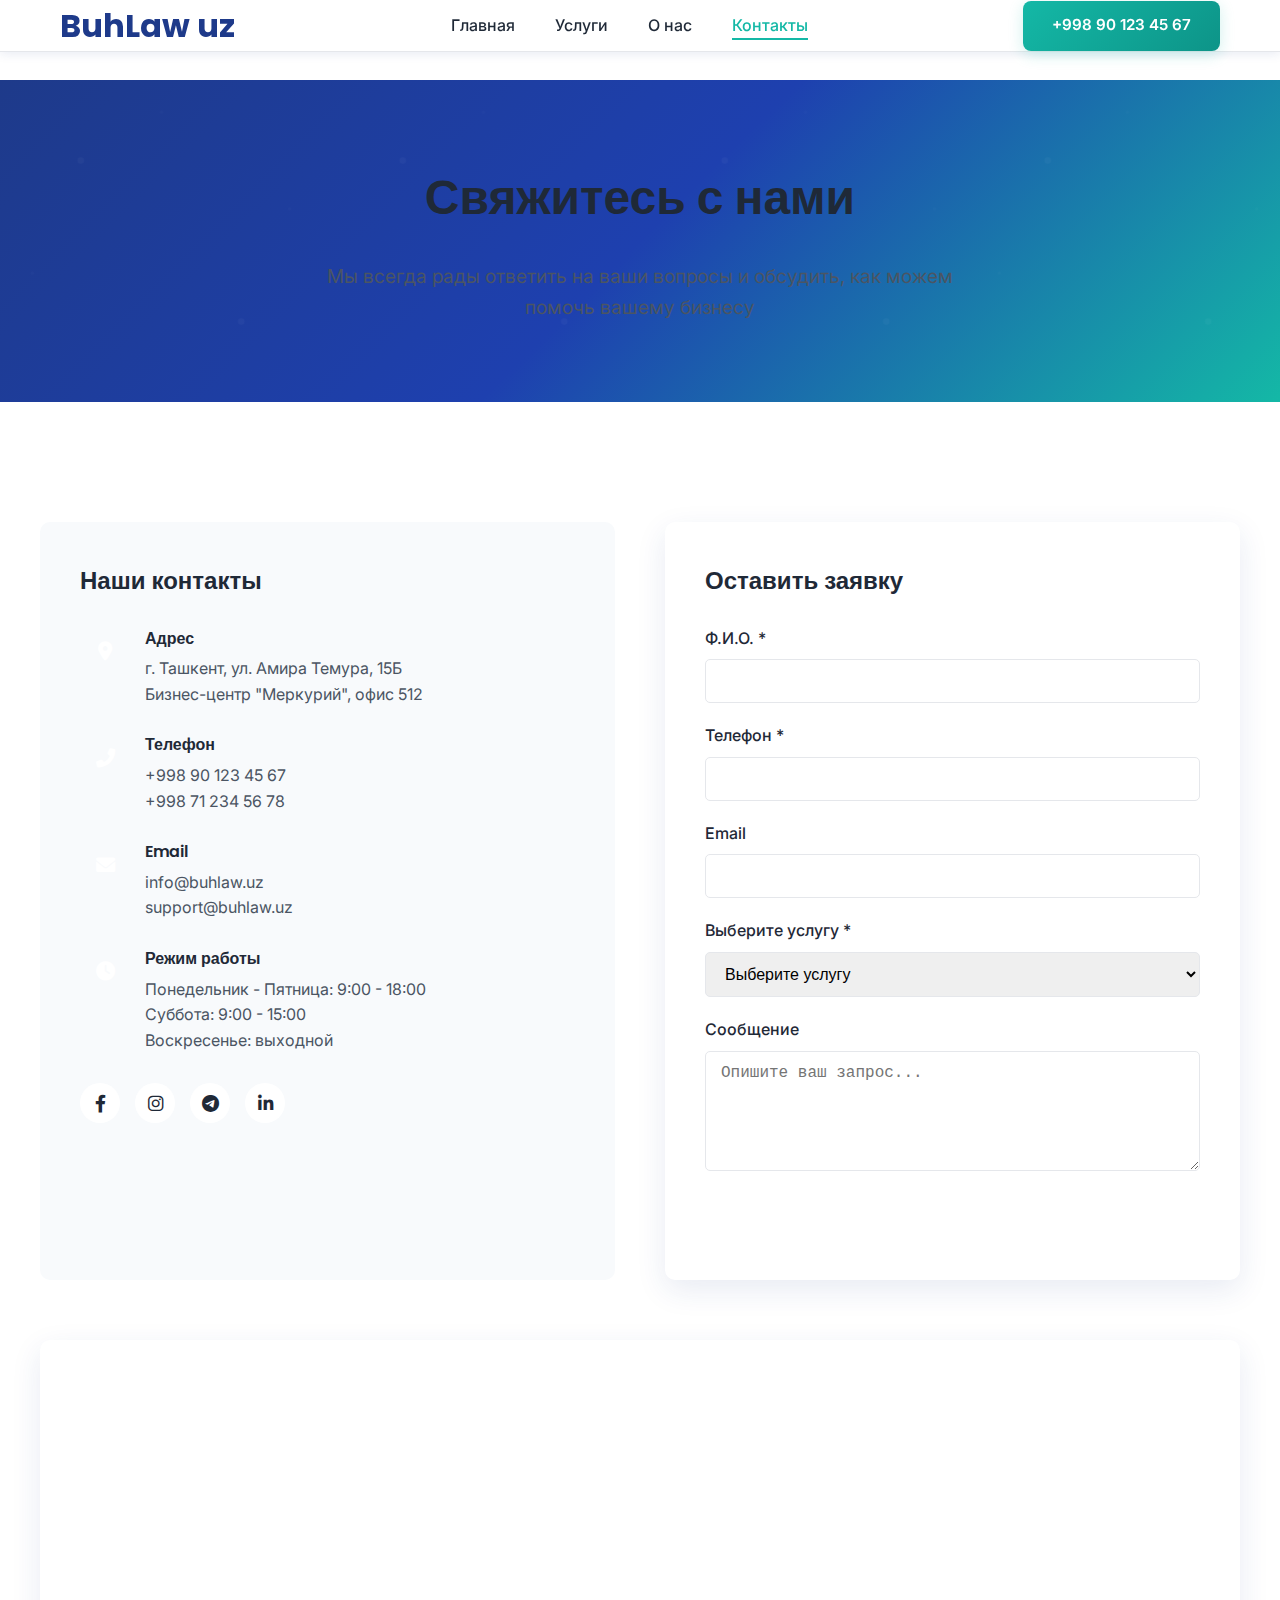
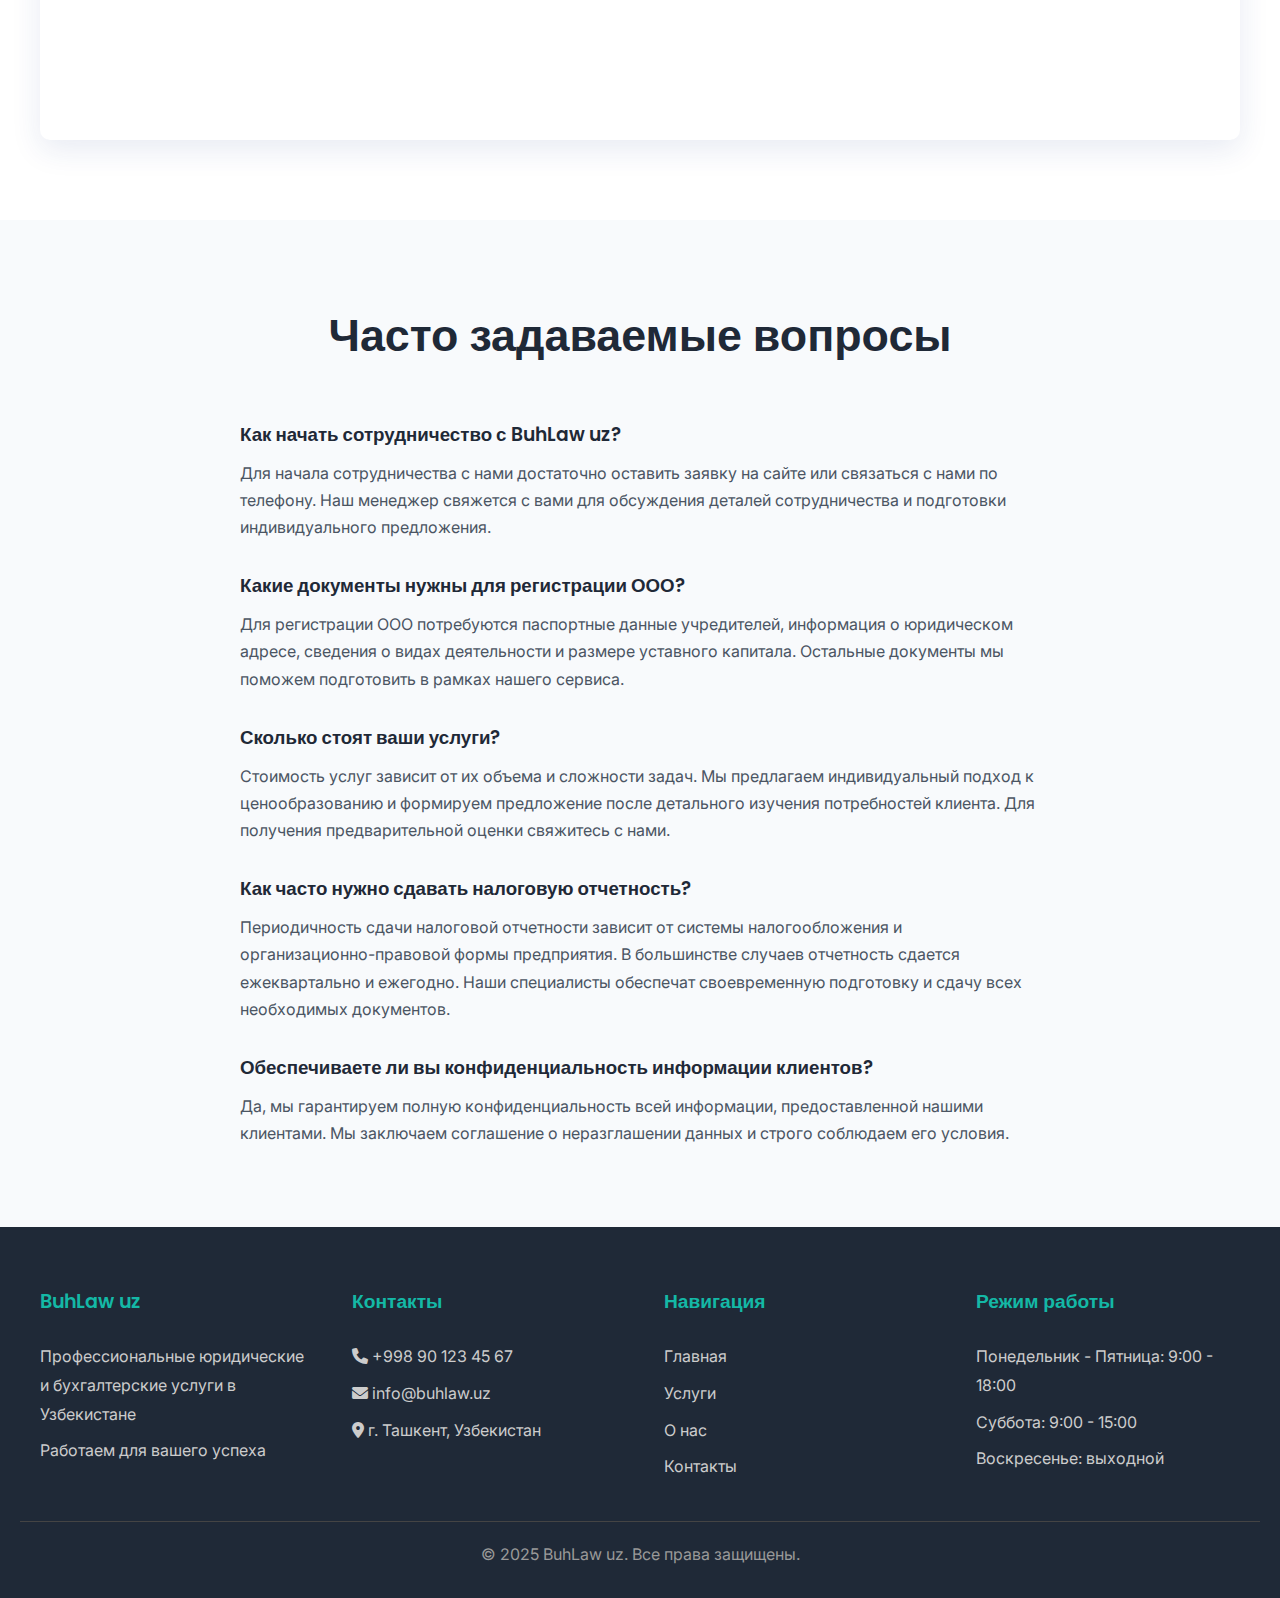
<file: contacts.html>
<!DOCTYPE html>
<html lang="ru">
<head>
    <meta charset="UTF-8">
    <meta name="viewport" content="width=device-width, initial-scale=1.0">
    <title>Контакты | BuhLaw uz - Юридические и бухгалтерские услуги в Узбекистане</title>
    <link href="https://cdnjs.cloudflare.com/ajax/libs/font-awesome/6.0.0/css/all.min.css" rel="stylesheet">
    <link rel="stylesheet" href="css/style.css">
    <style>
        .contact-grid {
            display: grid;
            grid-template-columns: 1fr 1fr;
            gap: 50px;
            margin-top: 40px;
        }
        
        .contact-info {
            background: var(--bg-light);
            padding: 40px;
            border-radius: 10px;
        }
        
        .contact-info h3 {
            margin-bottom: 25px;
            color: var(--text-dark);
            font-size: 1.5rem;
        }
        
        .contact-detail {
            display: flex;
            align-items: flex-start;
            gap: 15px;
            margin-bottom: 25px;
        }
        
        .contact-icon {
            width: 50px;
            height: 50px;
            background: var(--primary-gold);
            border-radius: 50%;
            display: flex;
            align-items: center;
            justify-content: center;
            color: var(--bg-white);
            font-size: 1.2rem;
        }
        
        .contact-text h4 {
            margin-bottom: 5px;
            color: var(--text-dark);
        }
        
        .contact-text p, .contact-text a {
            color: var(--text-medium);
            text-decoration: none;
            transition: color 0.3s ease;
        }
        
        .contact-text a:hover {
            color: var(--primary-gold);
        }
        
        .social-links {
            display: flex;
            gap: 15px;
            margin-top: 30px;
        }
        
        .social-link {
            width: 40px;
            height: 40px;
            background: var(--bg-white);
            border-radius: 50%;
            display: flex;
            align-items: center;
            justify-content: center;
            color: var(--primary-gold);
            font-size: 1.1rem;
            transition: all 0.3s ease;
            text-decoration: none;
        }
        
        .social-link:hover {
            background: var(--primary-gold);
            color: var(--bg-white);
            transform: translateY(-3px);
        }
        
        .contact-form-container {
            background: var(--bg-white);
            padding: 40px;
            border-radius: 10px;
            box-shadow: 0 10px 30px var(--shadow-light);
        }
        
        .contact-form-container h3 {
            margin-bottom: 25px;
            color: var(--text-dark);
            font-size: 1.5rem;
        }
        
        .form-group {
            margin-bottom: 20px;
        }
        
        .form-group label {
            display: block;
            margin-bottom: 8px;
            color: var(--text-dark);
            font-weight: 500;
        }
        
        .form-group input,
        .form-group select,
        .form-group textarea {
            width: 100%;
            padding: 12px 15px;
            border: 1px solid var(--border-light);
            border-radius: 5px;
            font-size: 1rem;
            transition: border-color 0.3s ease;
        }
        
        .form-group input:focus,
        .form-group select:focus,
        .form-group textarea:focus {
            border-color: var(--primary-gold);
            outline: none;
        }
        
        .form-group textarea {
            height: 120px;
            resize: vertical;
        }
        
        .submit-btn {
            background: var(--primary-gold);
            color: var(--bg-white);
            padding: 12px 25px;
            border: none;
            border-radius: 5px;
            font-size: 1rem;
            font-weight: 600;
            cursor: pointer;
            transition: all 0.3s ease;
            display: inline-block;
        }
        
        .submit-btn:hover {
            background: var(--dark-gold);
            transform: translateY(-3px);
            box-shadow: 0 5px 15px rgba(215, 181, 109, 0.4);
        }
        
        .map-container {
            margin-top: 60px;
            border-radius: 10px;
            overflow: hidden;
            box-shadow: 0 10px 30px var(--shadow-light);
            height: 400px;
        }
        
        .map-container iframe {
            width: 100%;
            height: 100%;
            border: none;
        }
        
        @media (max-width: 768px) {
            .contact-grid {
                grid-template-columns: 1fr;
            }
        }
    </style>
</head>
<body>
    <!-- Header -->
    <header class="header">
        <div class="nav-container">
            <a href="index.html" class="logo">BuhLaw uz</a>
            <nav>
                <ul class="nav-menu">
                    <li><a href="index.html">Главная</a></li>
                    <li><a href="services.html">Услуги</a></li>
                    <li><a href="about.html">О нас</a></li>
                    <li><a href="contacts.html" class="active">Контакты</a></li>
                </ul>
            </nav>
            <a href="tel:+998901234567" class="contact-btn">
                +998 90 123 45 67
            </a>
        </div>
    </header>

    <main class="main-content">
        <!-- Page Header -->
        <section class="hero" style="padding: 80px 20px;">
            <div class="section-container" style="text-align: center;">
                <h1 style="font-size: 3rem; margin-bottom: 1.5rem;">Свяжитесь с нами</h1>
                <p style="max-width: 700px; margin: 0 auto; color: var(--text-medium); font-size: 1.2rem;">
                    Мы всегда рады ответить на ваши вопросы и обсудить, как можем помочь вашему бизнесу
                </p>
            </div>
        </section>

        <!-- Contact Information -->
        <section class="section">
            <div class="section-container">
                <div class="contact-grid">
                    <div class="contact-info">
                        <h3>Наши контакты</h3>
                        
                        <div class="contact-detail">
                            <div class="contact-icon">
                                <i class="fas fa-map-marker-alt"></i>
                            </div>
                            <div class="contact-text">
                                <h4>Адрес</h4>
                                <p>г. Ташкент, ул. Амира Темура, 15Б</p>
                                <p>Бизнес-центр "Меркурий", офис 512</p>
                            </div>
                        </div>
                        
                        <div class="contact-detail">
                            <div class="contact-icon">
                                <i class="fas fa-phone-alt"></i>
                            </div>
                            <div class="contact-text">
                                <h4>Телефон</h4>
                                <p><a href="tel:+998901234567">+998 90 123 45 67</a></p>
                                <p><a href="tel:+998712345678">+998 71 234 56 78</a></p>
                            </div>
                        </div>
                        
                        <div class="contact-detail">
                            <div class="contact-icon">
                                <i class="fas fa-envelope"></i>
                            </div>
                            <div class="contact-text">
                                <h4>Email</h4>
                                <p><a href="mailto:info@buhlaw.uz">info@buhlaw.uz</a></p>
                                <p><a href="mailto:support@buhlaw.uz">support@buhlaw.uz</a></p>
                            </div>
                        </div>
                        
                        <div class="contact-detail">
                            <div class="contact-icon">
                                <i class="fas fa-clock"></i>
                            </div>
                            <div class="contact-text">
                                <h4>Режим работы</h4>
                                <p>Понедельник - Пятница: 9:00 - 18:00</p>
                                <p>Суббота: 9:00 - 15:00</p>
                                <p>Воскресенье: выходной</p>
                            </div>
                        </div>
                        
                        <div class="social-links">
                            <a href="#" class="social-link"><i class="fab fa-facebook-f"></i></a>
                            <a href="#" class="social-link"><i class="fab fa-instagram"></i></a>
                            <a href="#" class="social-link"><i class="fab fa-telegram"></i></a>
                            <a href="#" class="social-link"><i class="fab fa-linkedin-in"></i></a>
                        </div>
                    </div>
                    
                    <div class="contact-form-container">
                        <h3>Оставить заявку</h3>
                        <form id="contact-form">
                            <div class="form-group">
                                <label for="name">Ф.И.О. *</label>
                                <input type="text" id="name" name="name" required>
                            </div>
                            
                            <div class="form-group">
                                <label for="phone">Телефон *</label>
                                <input type="tel" id="phone" name="phone" required>
                            </div>
                            
                            <div class="form-group">
                                <label for="email">Email</label>
                                <input type="email" id="email" name="email">
                            </div>
                            
                            <div class="form-group">
                                <label for="service">Выберите услугу *</label>
                                <select id="service" name="service" required>
                                    <option value="">Выберите услугу</option>
                                    <option value="legal">Юридические услуги</option>
                                    <option value="accounting">Бухгалтерские услуги</option>
                                    <option value="consulting">Консалтинг</option>
                                    <option value="other">Другое</option>
                                </select>
                            </div>
                            
                            <div class="form-group">
                                <label for="message">Сообщение</label>
                                <textarea id="message" name="message" placeholder="Опишите ваш запрос..."></textarea>
                            </div>
                            
                            <button type="submit" class="submit-btn">Отправить заявку</button>
                        </form>
                    </div>
                </div>
                
                <!-- Map -->
                <div class="map-container">
                    <iframe src="https://www.google.com/maps/embed?pb=!1m18!1m12!1m3!1d47940.928265423066!2d69.20932324643511!3d41.32592555762008!2m3!1f0!2f0!3f0!3m2!1i1024!2i768!4f13.1!3m3!1m2!1s0x38ae8b0cc379e9c3%3A0xa5a9323b4aa5cb98!2z0KLQsNGI0LrQtdC90YIsINCj0LfQsdC10LrQuNGB0YLQsNC9!5e0!3m2!1sru!2sru!4v1717467181833!5m2!1sru!2sru" allowfullscreen="" loading="lazy" referrerpolicy="no-referrer-when-downgrade"></iframe>
                </div>
            </div>
        </section>

        <!-- FAQ Section -->
        <section class="section" style="background-color: var(--bg-light);">
            <div class="section-container">
                <h2 class="section-title">Часто задаваемые вопросы</h2>
                
                <div style="max-width: 800px; margin: 0 auto;">
                    <div class="faq-item" style="margin-bottom: 30px;">
                        <h3 style="margin-bottom: 10px; color: var(--primary-gold);">Как начать сотрудничество с BuhLaw uz?</h3>
                        <p style="color: var(--text-medium); line-height: 1.7;">
                            Для начала сотрудничества с нами достаточно оставить заявку на сайте или связаться с нами по телефону. Наш менеджер свяжется с вами для обсуждения деталей сотрудничества и подготовки индивидуального предложения.
                        </p>
                    </div>
                    
                    <div class="faq-item" style="margin-bottom: 30px;">
                        <h3 style="margin-bottom: 10px; color: var(--primary-gold);">Какие документы нужны для регистрации ООО?</h3>
                        <p style="color: var(--text-medium); line-height: 1.7;">
                            Для регистрации ООО потребуются паспортные данные учредителей, информация о юридическом адресе, сведения о видах деятельности и размере уставного капитала. Остальные документы мы поможем подготовить в рамках нашего сервиса.
                        </p>
                    </div>
                    
                    <div class="faq-item" style="margin-bottom: 30px;">
                        <h3 style="margin-bottom: 10px; color: var(--primary-gold);">Сколько стоят ваши услуги?</h3>
                        <p style="color: var(--text-medium); line-height: 1.7;">
                            Стоимость услуг зависит от их объема и сложности задач. Мы предлагаем индивидуальный подход к ценообразованию и формируем предложение после детального изучения потребностей клиента. Для получения предварительной оценки свяжитесь с нами.
                        </p>
                    </div>
                    
                    <div class="faq-item" style="margin-bottom: 30px;">
                        <h3 style="margin-bottom: 10px; color: var(--primary-gold);">Как часто нужно сдавать налоговую отчетность?</h3>
                        <p style="color: var(--text-medium); line-height: 1.7;">
                            Периодичность сдачи налоговой отчетности зависит от системы налогообложения и организационно-правовой формы предприятия. В большинстве случаев отчетность сдается ежеквартально и ежегодно. Наши специалисты обеспечат своевременную подготовку и сдачу всех необходимых документов.
                        </p>
                    </div>
                    
                    <div class="faq-item">
                        <h3 style="margin-bottom: 10px; color: var(--primary-gold);">Обеспечиваете ли вы конфиденциальность информации клиентов?</h3>
                        <p style="color: var(--text-medium); line-height: 1.7;">
                            Да, мы гарантируем полную конфиденциальность всей информации, предоставленной нашими клиентами. Мы заключаем соглашение о неразглашении данных и строго соблюдаем его условия.
                        </p>
                    </div>
                </div>
            </div>
        </section>
    </main>

    <!-- Footer -->
    <footer class="footer">
        <div class="footer-content">
            <div class="footer-section">
                <h4>BuhLaw uz</h4>
                <p>Профессиональные юридические и бухгалтерские услуги в Узбекистане</p>
                <p>Работаем для вашего успеха</p>
            </div>
            <div class="footer-section">
                <h4>Контакты</h4>
                <p><i class="fas fa-phone"></i> +998 90 123 45 67</p>
                <p><i class="fas fa-envelope"></i> info@buhlaw.uz</p>
                <p><i class="fas fa-map-marker-alt"></i> г. Ташкент, Узбекистан</p>
            </div>
            <div class="footer-section">
                <h4>Навигация</h4>
                <p><a href="index.html">Главная</a></p>
                <p><a href="services.html">Услуги</a></p>
                <p><a href="about.html">О нас</a></p>
                <p><a href="contacts.html">Контакты</a></p>
            </div>
            <div class="footer-section">
                <h4>Режим работы</h4>
                <p>Понедельник - Пятница: 9:00 - 18:00</p>
                <p>Суббота: 9:00 - 15:00</p>
                <p>Воскресенье: выходной</p>
            </div>
        </div>
        <div class="footer-bottom">
            <p>&copy; 2025 BuhLaw uz. Все права защищены.</p>
        </div>
    </footer>

    <script>
        // Add scroll effect to header
        window.addEventListener('scroll', function() {
            const header = document.querySelector('.header');
            if (window.scrollY > 100) {
                header.style.boxShadow = '0 4px 20px rgba(0, 0, 0, 0.1)';
            } else {
                header.style.boxShadow = '0 2px 10px rgba(0, 0, 0, 0.1)';
            }
        });

        // Form submission
        document.getElementById('contact-form').addEventListener('submit', function(e) {
            e.preventDefault();
            alert('Спасибо за вашу заявку! Мы свяжемся с вами в ближайшее время.');
            this.reset();
        });
    </script>
</body>
</html>
</file>
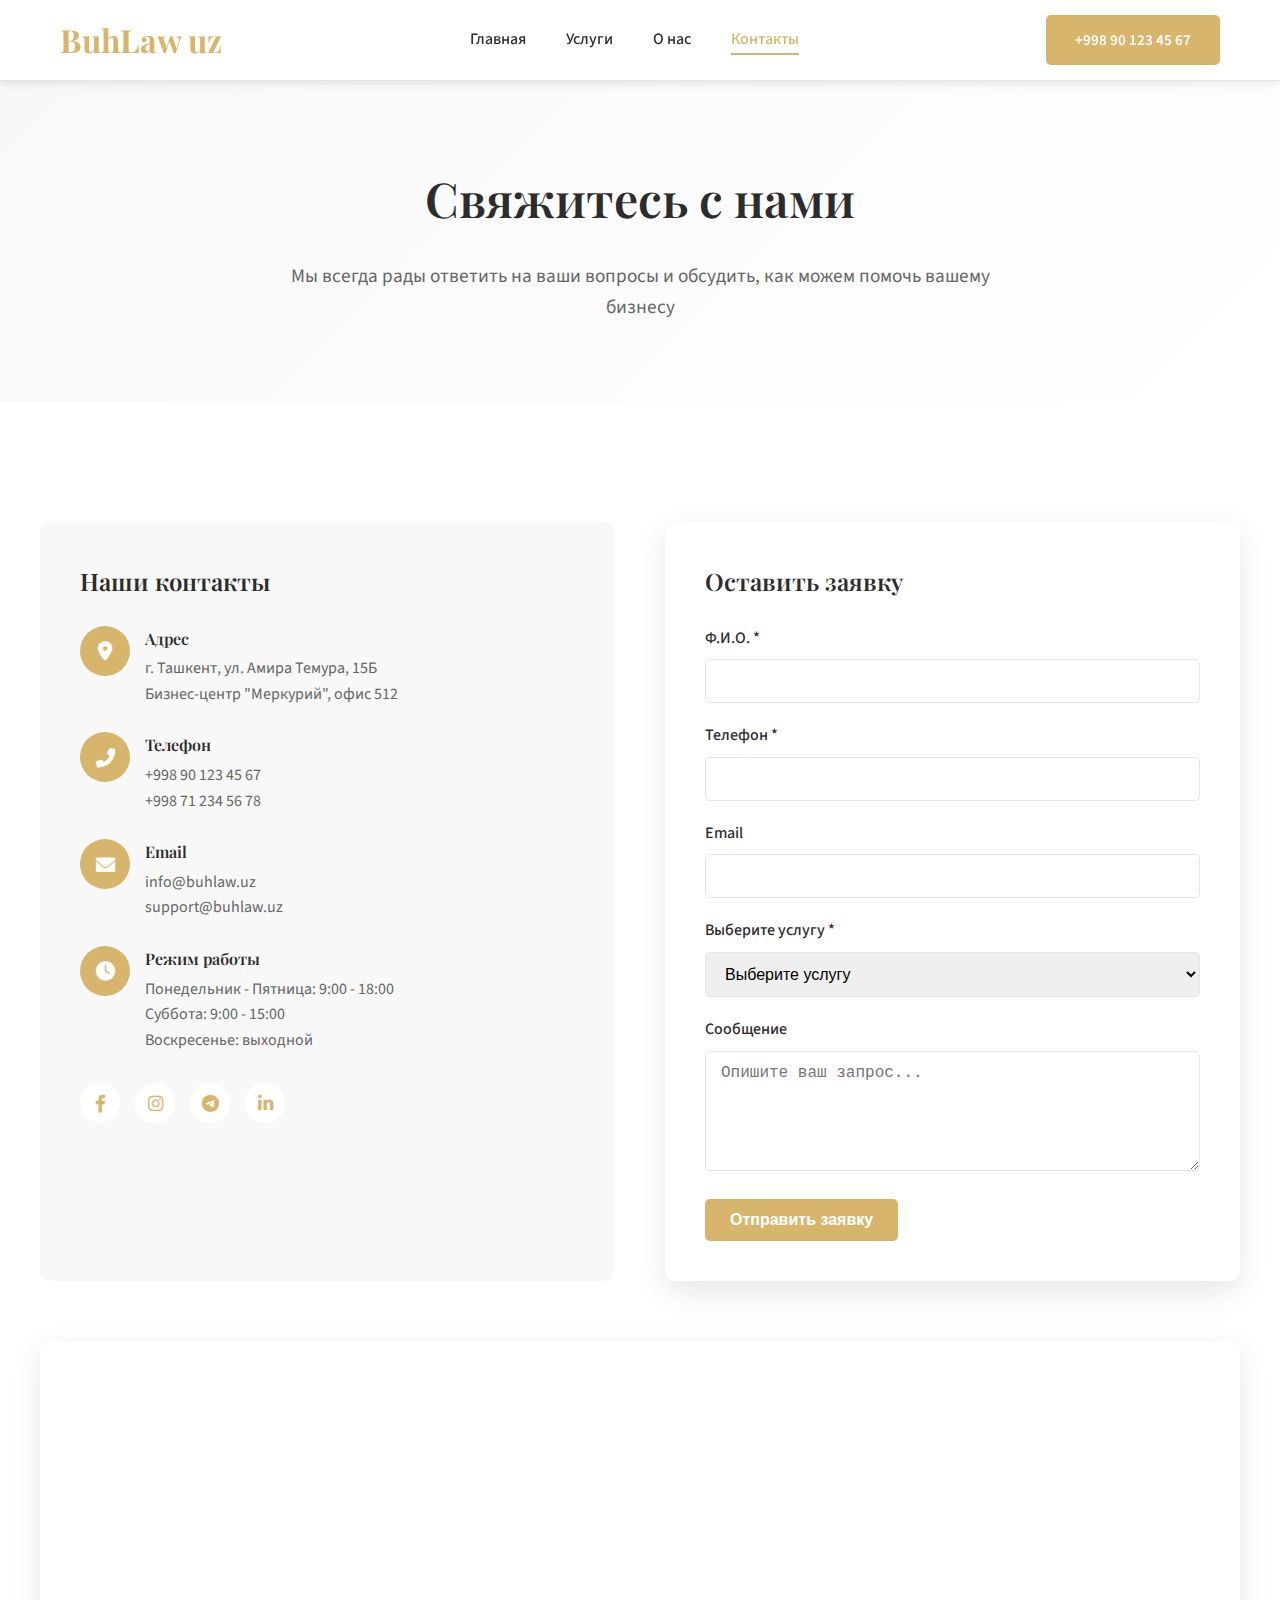
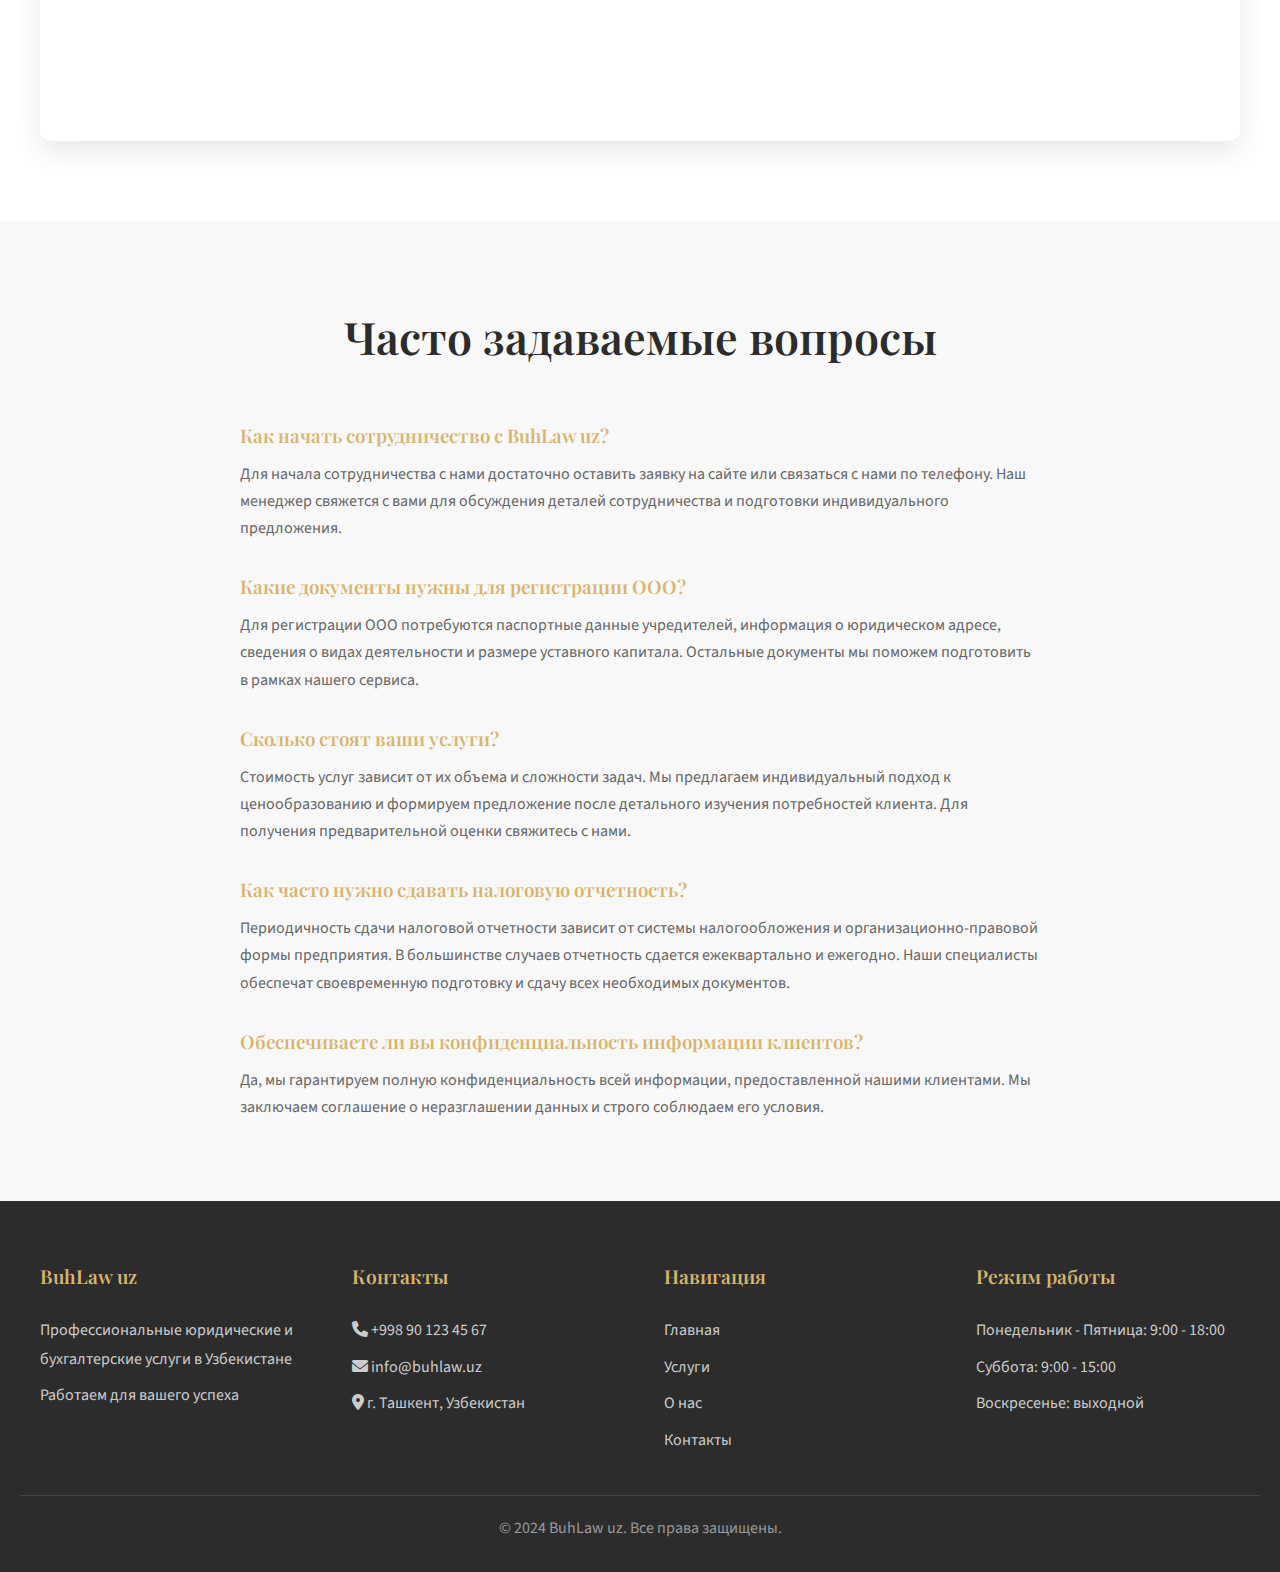
<file: source_code/contacts.html>
<!DOCTYPE html>
<html lang="ru">
<head>
    <meta charset="UTF-8">
    <meta name="viewport" content="width=device-width, initial-scale=1.0">
    <title>Контакты | BuhLaw uz - Юридические и бухгалтерские услуги в Узбекистане</title>
    <link href="https://cdnjs.cloudflare.com/ajax/libs/font-awesome/6.0.0/css/all.min.css" rel="stylesheet">
    <link rel="stylesheet" href="css/style.css">
    <style>
        .contact-grid {
            display: grid;
            grid-template-columns: 1fr 1fr;
            gap: 50px;
            margin-top: 40px;
        }
        
        .contact-info {
            background: var(--bg-light);
            padding: 40px;
            border-radius: 10px;
        }
        
        .contact-info h3 {
            margin-bottom: 25px;
            color: var(--text-dark);
            font-size: 1.5rem;
        }
        
        .contact-detail {
            display: flex;
            align-items: flex-start;
            gap: 15px;
            margin-bottom: 25px;
        }
        
        .contact-icon {
            width: 50px;
            height: 50px;
            background: var(--primary-gold);
            border-radius: 50%;
            display: flex;
            align-items: center;
            justify-content: center;
            color: var(--bg-white);
            font-size: 1.2rem;
        }
        
        .contact-text h4 {
            margin-bottom: 5px;
            color: var(--text-dark);
        }
        
        .contact-text p, .contact-text a {
            color: var(--text-medium);
            text-decoration: none;
            transition: color 0.3s ease;
        }
        
        .contact-text a:hover {
            color: var(--primary-gold);
        }
        
        .social-links {
            display: flex;
            gap: 15px;
            margin-top: 30px;
        }
        
        .social-link {
            width: 40px;
            height: 40px;
            background: var(--bg-white);
            border-radius: 50%;
            display: flex;
            align-items: center;
            justify-content: center;
            color: var(--primary-gold);
            font-size: 1.1rem;
            transition: all 0.3s ease;
            text-decoration: none;
        }
        
        .social-link:hover {
            background: var(--primary-gold);
            color: var(--bg-white);
            transform: translateY(-3px);
        }
        
        .contact-form-container {
            background: var(--bg-white);
            padding: 40px;
            border-radius: 10px;
            box-shadow: 0 10px 30px var(--shadow-light);
        }
        
        .contact-form-container h3 {
            margin-bottom: 25px;
            color: var(--text-dark);
            font-size: 1.5rem;
        }
        
        .form-group {
            margin-bottom: 20px;
        }
        
        .form-group label {
            display: block;
            margin-bottom: 8px;
            color: var(--text-dark);
            font-weight: 500;
        }
        
        .form-group input,
        .form-group select,
        .form-group textarea {
            width: 100%;
            padding: 12px 15px;
            border: 1px solid var(--border-light);
            border-radius: 5px;
            font-size: 1rem;
            transition: border-color 0.3s ease;
        }
        
        .form-group input:focus,
        .form-group select:focus,
        .form-group textarea:focus {
            border-color: var(--primary-gold);
            outline: none;
        }
        
        .form-group textarea {
            height: 120px;
            resize: vertical;
        }
        
        .submit-btn {
            background: var(--primary-gold);
            color: var(--bg-white);
            padding: 12px 25px;
            border: none;
            border-radius: 5px;
            font-size: 1rem;
            font-weight: 600;
            cursor: pointer;
            transition: all 0.3s ease;
            display: inline-block;
        }
        
        .submit-btn:hover {
            background: var(--dark-gold);
            transform: translateY(-3px);
            box-shadow: 0 5px 15px rgba(215, 181, 109, 0.4);
        }
        
        .map-container {
            margin-top: 60px;
            border-radius: 10px;
            overflow: hidden;
            box-shadow: 0 10px 30px var(--shadow-light);
            height: 400px;
        }
        
        .map-container iframe {
            width: 100%;
            height: 100%;
            border: none;
        }
        
        @media (max-width: 768px) {
            .contact-grid {
                grid-template-columns: 1fr;
            }
        }
    </style>
</head>
<body>
    <!-- Header -->
    <header class="header">
        <div class="nav-container">
            <a href="index.html" class="logo">BuhLaw uz</a>
            <nav>
                <ul class="nav-menu">
                    <li><a href="index.html">Главная</a></li>
                    <li><a href="services.html">Услуги</a></li>
                    <li><a href="about.html">О нас</a></li>
                    <li><a href="contacts.html" class="active">Контакты</a></li>
                </ul>
            </nav>
            <a href="tel:+998901234567" class="contact-btn">
                +998 90 123 45 67
            </a>
        </div>
    </header>

    <main class="main-content">
        <!-- Page Header -->
        <section class="hero" style="padding: 80px 20px;">
            <div class="section-container" style="text-align: center;">
                <h1 style="font-size: 3rem; margin-bottom: 1.5rem;">Свяжитесь с нами</h1>
                <p style="max-width: 700px; margin: 0 auto; color: var(--text-medium); font-size: 1.2rem;">
                    Мы всегда рады ответить на ваши вопросы и обсудить, как можем помочь вашему бизнесу
                </p>
            </div>
        </section>

        <!-- Contact Information -->
        <section class="section">
            <div class="section-container">
                <div class="contact-grid">
                    <div class="contact-info">
                        <h3>Наши контакты</h3>
                        
                        <div class="contact-detail">
                            <div class="contact-icon">
                                <i class="fas fa-map-marker-alt"></i>
                            </div>
                            <div class="contact-text">
                                <h4>Адрес</h4>
                                <p>г. Ташкент, ул. Амира Темура, 15Б</p>
                                <p>Бизнес-центр "Меркурий", офис 512</p>
                            </div>
                        </div>
                        
                        <div class="contact-detail">
                            <div class="contact-icon">
                                <i class="fas fa-phone-alt"></i>
                            </div>
                            <div class="contact-text">
                                <h4>Телефон</h4>
                                <p><a href="tel:+998901234567">+998 90 123 45 67</a></p>
                                <p><a href="tel:+998712345678">+998 71 234 56 78</a></p>
                            </div>
                        </div>
                        
                        <div class="contact-detail">
                            <div class="contact-icon">
                                <i class="fas fa-envelope"></i>
                            </div>
                            <div class="contact-text">
                                <h4>Email</h4>
                                <p><a href="mailto:info@buhlaw.uz">info@buhlaw.uz</a></p>
                                <p><a href="mailto:support@buhlaw.uz">support@buhlaw.uz</a></p>
                            </div>
                        </div>
                        
                        <div class="contact-detail">
                            <div class="contact-icon">
                                <i class="fas fa-clock"></i>
                            </div>
                            <div class="contact-text">
                                <h4>Режим работы</h4>
                                <p>Понедельник - Пятница: 9:00 - 18:00</p>
                                <p>Суббота: 9:00 - 15:00</p>
                                <p>Воскресенье: выходной</p>
                            </div>
                        </div>
                        
                        <div class="social-links">
                            <a href="#" class="social-link"><i class="fab fa-facebook-f"></i></a>
                            <a href="#" class="social-link"><i class="fab fa-instagram"></i></a>
                            <a href="#" class="social-link"><i class="fab fa-telegram"></i></a>
                            <a href="#" class="social-link"><i class="fab fa-linkedin-in"></i></a>
                        </div>
                    </div>
                    
                    <div class="contact-form-container">
                        <h3>Оставить заявку</h3>
                        <form id="contact-form">
                            <div class="form-group">
                                <label for="name">Ф.И.О. *</label>
                                <input type="text" id="name" name="name" required>
                            </div>
                            
                            <div class="form-group">
                                <label for="phone">Телефон *</label>
                                <input type="tel" id="phone" name="phone" required>
                            </div>
                            
                            <div class="form-group">
                                <label for="email">Email</label>
                                <input type="email" id="email" name="email">
                            </div>
                            
                            <div class="form-group">
                                <label for="service">Выберите услугу *</label>
                                <select id="service" name="service" required>
                                    <option value="">Выберите услугу</option>
                                    <option value="legal">Юридические услуги</option>
                                    <option value="accounting">Бухгалтерские услуги</option>
                                    <option value="consulting">Консалтинг</option>
                                    <option value="other">Другое</option>
                                </select>
                            </div>
                            
                            <div class="form-group">
                                <label for="message">Сообщение</label>
                                <textarea id="message" name="message" placeholder="Опишите ваш запрос..."></textarea>
                            </div>
                            
                            <button type="submit" class="submit-btn">Отправить заявку</button>
                        </form>
                    </div>
                </div>
                
                <!-- Map -->
                <div class="map-container">
                    <iframe src="https://www.google.com/maps/embed?pb=!1m18!1m12!1m3!1d47940.928265423066!2d69.20932324643511!3d41.32592555762008!2m3!1f0!2f0!3f0!3m2!1i1024!2i768!4f13.1!3m3!1m2!1s0x38ae8b0cc379e9c3%3A0xa5a9323b4aa5cb98!2z0KLQsNGI0LrQtdC90YIsINCj0LfQsdC10LrQuNGB0YLQsNC9!5e0!3m2!1sru!2sru!4v1717467181833!5m2!1sru!2sru" allowfullscreen="" loading="lazy" referrerpolicy="no-referrer-when-downgrade"></iframe>
                </div>
            </div>
        </section>

        <!-- FAQ Section -->
        <section class="section" style="background-color: var(--bg-light);">
            <div class="section-container">
                <h2 class="section-title">Часто задаваемые вопросы</h2>
                
                <div style="max-width: 800px; margin: 0 auto;">
                    <div class="faq-item" style="margin-bottom: 30px;">
                        <h3 style="margin-bottom: 10px; color: var(--primary-gold);">Как начать сотрудничество с BuhLaw uz?</h3>
                        <p style="color: var(--text-medium); line-height: 1.7;">
                            Для начала сотрудничества с нами достаточно оставить заявку на сайте или связаться с нами по телефону. Наш менеджер свяжется с вами для обсуждения деталей сотрудничества и подготовки индивидуального предложения.
                        </p>
                    </div>
                    
                    <div class="faq-item" style="margin-bottom: 30px;">
                        <h3 style="margin-bottom: 10px; color: var(--primary-gold);">Какие документы нужны для регистрации ООО?</h3>
                        <p style="color: var(--text-medium); line-height: 1.7;">
                            Для регистрации ООО потребуются паспортные данные учредителей, информация о юридическом адресе, сведения о видах деятельности и размере уставного капитала. Остальные документы мы поможем подготовить в рамках нашего сервиса.
                        </p>
                    </div>
                    
                    <div class="faq-item" style="margin-bottom: 30px;">
                        <h3 style="margin-bottom: 10px; color: var(--primary-gold);">Сколько стоят ваши услуги?</h3>
                        <p style="color: var(--text-medium); line-height: 1.7;">
                            Стоимость услуг зависит от их объема и сложности задач. Мы предлагаем индивидуальный подход к ценообразованию и формируем предложение после детального изучения потребностей клиента. Для получения предварительной оценки свяжитесь с нами.
                        </p>
                    </div>
                    
                    <div class="faq-item" style="margin-bottom: 30px;">
                        <h3 style="margin-bottom: 10px; color: var(--primary-gold);">Как часто нужно сдавать налоговую отчетность?</h3>
                        <p style="color: var(--text-medium); line-height: 1.7;">
                            Периодичность сдачи налоговой отчетности зависит от системы налогообложения и организационно-правовой формы предприятия. В большинстве случаев отчетность сдается ежеквартально и ежегодно. Наши специалисты обеспечат своевременную подготовку и сдачу всех необходимых документов.
                        </p>
                    </div>
                    
                    <div class="faq-item">
                        <h3 style="margin-bottom: 10px; color: var(--primary-gold);">Обеспечиваете ли вы конфиденциальность информации клиентов?</h3>
                        <p style="color: var(--text-medium); line-height: 1.7;">
                            Да, мы гарантируем полную конфиденциальность всей информации, предоставленной нашими клиентами. Мы заключаем соглашение о неразглашении данных и строго соблюдаем его условия.
                        </p>
                    </div>
                </div>
            </div>
        </section>
    </main>

    <!-- Footer -->
    <footer class="footer">
        <div class="footer-content">
            <div class="footer-section">
                <h4>BuhLaw uz</h4>
                <p>Профессиональные юридические и бухгалтерские услуги в Узбекистане</p>
                <p>Работаем для вашего успеха</p>
            </div>
            <div class="footer-section">
                <h4>Контакты</h4>
                <p><i class="fas fa-phone"></i> +998 90 123 45 67</p>
                <p><i class="fas fa-envelope"></i> info@buhlaw.uz</p>
                <p><i class="fas fa-map-marker-alt"></i> г. Ташкент, Узбекистан</p>
            </div>
            <div class="footer-section">
                <h4>Навигация</h4>
                <p><a href="index.html">Главная</a></p>
                <p><a href="services.html">Услуги</a></p>
                <p><a href="about.html">О нас</a></p>
                <p><a href="contacts.html">Контакты</a></p>
            </div>
            <div class="footer-section">
                <h4>Режим работы</h4>
                <p>Понедельник - Пятница: 9:00 - 18:00</p>
                <p>Суббота: 9:00 - 15:00</p>
                <p>Воскресенье: выходной</p>
            </div>
        </div>
        <div class="footer-bottom">
            <p>&copy; 2024 BuhLaw uz. Все права защищены.</p>
        </div>
    </footer>

    <script>
        // Add scroll effect to header
        window.addEventListener('scroll', function() {
            const header = document.querySelector('.header');
            if (window.scrollY > 100) {
                header.style.boxShadow = '0 4px 20px rgba(0, 0, 0, 0.1)';
            } else {
                header.style.boxShadow = '0 2px 10px rgba(0, 0, 0, 0.1)';
            }
        });

        // Form submission
        document.getElementById('contact-form').addEventListener('submit', function(e) {
            e.preventDefault();
            alert('Спасибо за вашу заявку! Мы свяжемся с вами в ближайшее время.');
            this.reset();
        });
    </script>
</body>
</html>
</file>
<file: css/style.css>
@import url('https://fonts.googleapis.com/css2?family=Inter:wght@300;400;500;600;700&family=Poppins:wght@400;500;600;700&display=swap');

:root {
    --primary-blue: #1e3a8a;
    --dark-blue: #1e40af;
    --light-blue: #3b82f6;
    --primary-teal: #14b8a6;
    --dark-teal: #0d9488;
    --light-teal: #5eead4;
    --text-dark: #1f2937;
    --text-medium: #4b5563;
    --text-light: #9ca3af;
    --bg-light: #f8fafc;
    --bg-white: #ffffff;
    --border-light: #e5e7eb;
    --shadow-light: rgba(30, 58, 138, 0.1);
    --shadow-teal: rgba(20, 184, 166, 0.2);
}

* {
    margin: 0;
    padding: 0;
    box-sizing: border-box;
}

body {
    font-family: 'Inter', sans-serif;
    line-height: 1.6;
    color: var(--text-dark);
    background-color: var(--bg-white);
    overflow-x: hidden;
}

h1, h2, h3, h4, h5, h6 {
    font-family: 'Poppins', sans-serif;
    font-weight: 600;
    color: var(--text-dark);
    margin-bottom: 1rem;
}

/* Header */
.header {
    background: var(--bg-white);
    box-shadow: 0 2px 10px var(--shadow-light);
    position: fixed;
    width: 100%;
    top: 0;
    z-index: 1000;
    border-bottom: 1px solid var(--border-light);
}

.nav-container {
    max-width: 1200px;
    margin: 0 auto;
    padding: 0 20px;
    display: flex;
    justify-content: space-between;
    align-items: center;
}

.logo {
    font-family: 'Poppins', sans-serif;
    font-size: 2rem;
    font-weight: 700;
    color: var(--primary-blue);
    text-decoration: none;
    z-index: 1001; /* Ensure logo stays above mobile menu */
    position: relative;
}

.logo img {
    height: 100px;
    display: block;
}

.nav-menu {
    display: flex;
    list-style: none;
    gap: 2.5rem;
}

.nav-menu a {
    color: var(--text-dark);
    text-decoration: none;
    font-weight: 500;
    transition: all 0.3s ease;
    position: relative;
}

.nav-menu a:hover {
    color: var(--primary-teal);
}

.nav-menu a.active {
    color: var(--primary-teal);
}

.nav-menu a::after {
    content: '';
    position: absolute;
    width: 0;
    height: 2px;
    bottom: -5px;
    left: 0;
    background-color: var(--primary-teal);
    transition: width 0.3s ease;
}

.nav-menu a:hover::after,
.nav-menu a.active::after {
    width: 100%;
}

.contact-btn {
    background: linear-gradient(135deg, var(--primary-teal) 0%, var(--dark-teal) 100%);
    color: var(--bg-white);
    padding: 0.8rem 1.8rem;
    border: none;
    border-radius: 8px;
    font-weight: 600;
    font-size: 0.95rem;
    cursor: pointer;
    transition: all 0.3s ease;
    text-decoration: none;
    display: inline-block;
    z-index: 1001; /* Ensure button stays above mobile menu */
    box-shadow: 0 4px 15px var(--shadow-teal);
}

.contact-btn:hover {
    background: linear-gradient(135deg, var(--dark-teal) 0%, var(--primary-teal) 100%);
    transform: translateY(-2px);
    box-shadow: 0 6px 20px var(--shadow-teal);
}

/* Mobile Menu */
.mobile-menu-toggle {
    display: none;
    flex-direction: column;
    justify-content: space-between;
    width: 30px;
    height: 21px;
    background: transparent;
    border: none;
    cursor: pointer;
    padding: 0;
    z-index: 1001; /* Ensure button stays above mobile menu */
}

.mobile-menu-toggle span {
    display: block;
    width: 100%;
    height: 3px;
    background-color: var(--primary-teal);
    border-radius: 3px;
    transition: all 0.3s ease;
}

.mobile-menu-toggle.active span:nth-child(1) {
    transform: translateY(9px) rotate(45deg);
}

.mobile-menu-toggle.active span:nth-child(2) {
    opacity: 0;
}

.mobile-menu-toggle.active span:nth-child(3) {
    transform: translateY(-9px) rotate(-45deg);
}

.mobile-nav {
    position: fixed;
    top: 0;
    right: -100%;
    width: 80%;
    max-width: 400px;
    height: 100vh;
    background-color: var(--bg-white);
    box-shadow: -5px 0 15px var(--shadow-light);
    padding: 100px 40px 40px;
    z-index: 1000;
    transition: right 0.4s ease;
    overflow-y: auto;
}

.mobile-nav.active {
    right: 0;
}

.mobile-nav-overlay {
    position: fixed;
    top: 0;
    left: 0;
    width: 100%;
    height: 100%;
    background-color: rgba(0, 0, 0, 0.5);
    z-index: 999;
    opacity: 0;
    visibility: hidden;
    transition: all 0.4s ease;
}

.mobile-nav-overlay.active {
    opacity: 1;
    visibility: visible;
}

.mobile-nav-menu {
    list-style: none;
}

.mobile-nav-menu {
    margin-bottom: 20px;
}

.mobile-nav-menu a {
    display: block;
    color: var(--text-dark);
    font-size: 1.2rem;
    text-decoration: none;
    padding: 15px 0;
    font-weight: 500;
    transition: all 0.3s ease;
    border-bottom: 1px solid var(--border-light);
}

.mobile-nav-menu a:hover, 
.mobile-nav-menu a.active {
    color: var(--primary-teal);
}


.mobile-contact-info h4 {
    font-size: 1.1rem;
    margin-bottom: 15px;
    color: var(--primary-teal);
}

.mobile-contact-item {
    display: flex;
    align-items: center;
    gap: 10px;
    margin-bottom: 15px;
}

.mobile-contact-item i {
    color: var(--primary-teal);
}

.mobile-contact-item a {
    color: var(--text-medium);
    text-decoration: none;
    transition: color 0.3s ease;
}

.mobile-contact-item a:hover {
    color: var(--primary-teal);
}

.mobile-close-btn {
    position: absolute;
    top: 20px;
    right: 20px;
    width: 36px;
    height: 36px;
    background-color: var(--bg-light);
    border: none;
    border-radius: 50%;
    display: flex;
    align-items: center;
    justify-content: center;
    cursor: pointer;
    transition: all 0.3s ease;
    z-index: 1002;
}

.mobile-close-btn:hover {
    background-color: var(--primary-teal);
}

.mobile-close-btn:hover i {
    color: var(--bg-white);
}

.mobile-close-btn i {
    color: var(--primary-teal);
    font-size: 18px;
}

/* Main Content */
.main-content {
    margin-top: 80px;
    min-height: calc(100vh - 80px);
}

/* Hero Section */
.hero {
    background: linear-gradient(135deg, var(--primary-blue) 0%, var(--dark-blue) 50%, var(--primary-teal) 100%);
    padding: 100px 20px;
    text-align: left;
    color: white;
    position: relative;
    overflow: hidden;
}

.hero::before {
    content: '';
    position: absolute;
    top: 0;
    left: 0;
    right: 0;
    bottom: 0;
    background: url('data:image/svg+xml,<svg xmlns="http://www.w3.org/2000/svg" viewBox="0 0 100 100"><defs><pattern id="grain" width="100" height="100" patternUnits="userSpaceOnUse"><circle cx="25" cy="25" r="1" fill="rgba(255,255,255,0.1)"/><circle cx="75" cy="75" r="1" fill="rgba(255,255,255,0.1)"/><circle cx="50" cy="10" r="0.5" fill="rgba(255,255,255,0.05)"/><circle cx="10" cy="60" r="0.5" fill="rgba(255,255,255,0.05)"/><circle cx="90" cy="40" r="0.5" fill="rgba(255,255,255,0.05)"/></pattern></defs><rect width="100" height="100" fill="url(%23grain)"/></svg>');
    opacity: 0.3;
    z-index: 1;
}

.hero-container {
    position: relative;
    z-index: 2;
}

.hero-container {
    max-width: 1200px;
    margin: 0 auto;
    display: grid;
    grid-template-columns: 1fr 1fr;
    gap: 4rem;
    align-items: center;
}

.hero-content h1 {
    font-size: 2.5rem;
    margin-bottom: 1.5rem;
    line-height: 1.2;
    color: white;
    text-shadow: 0 2px 4px rgba(0,0,0,0.3);
}

.hero-content .highlight {
    color: #5eead4;
    text-shadow: 0 2px 4px rgba(0,0,0,0.3);
}

.hero-content p {
    font-size: 1.2rem;
    margin-bottom: 2.5rem;
    color: white;
    line-height: 1.7;
    text-shadow: 0 1px 2px rgba(0,0,0,0.3);
}

.cta-button {
    background: linear-gradient(135deg, var(--primary-teal) 0%, var(--dark-teal) 100%);
    color: var(--bg-white);
    padding: 1.2rem 2.5rem;
    border: none;
    border-radius: 8px;
    font-size: 1.1rem;
    font-weight: 600;
    cursor: pointer;
    transition: all 0.3s ease;
    text-decoration: none;
    display: inline-block;
    box-shadow: 0 6px 20px var(--shadow-teal);
}

.cta-button:hover {
    background: linear-gradient(135deg, var(--dark-teal) 0%, var(--primary-teal) 100%);
    transform: translateY(-3px);
    box-shadow: 0 8px 25px var(--shadow-teal);
}

.hero-image {
    display: flex;
    justify-content: center;
    align-items: center;
}

.hero-image img {
    max-width: 100%;
    border-radius: 10px;
    box-shadow: 0 20px 40px var(--shadow-light);
}

/* Section Styles */
.section {
    padding: 80px 20px;
}

.section-container {
    max-width: 1200px;
    margin: 0 auto;
}

.section-title {
    text-align: center;
    font-size: 2.8rem;
    margin-bottom: 3rem;
    color: var(--text-dark);
}

.section-subtitle {
    text-align: center;
    font-size: 1.2rem;
    color: var(--text-medium);
    margin-bottom: 4rem;
    max-width: 600px;
    margin-left: auto;
    margin-right: auto;
}

/* Services Grid */
.services-grid {
    display: grid;
    grid-template-columns: repeat(auto-fit, minmax(350px, 1fr));
    gap: 2.5rem;
    margin-top: 3rem;
}

.service-card {
    background: var(--bg-white);
    padding: 2.5rem;
    border-radius: 10px;
    box-shadow: 0 10px 30px var(--shadow-light);
    transition: all 0.3s ease;
    border: 1px solid var(--border-light);
}

.service-card:hover {
    transform: translateY(-10px);
    box-shadow: 0 20px 40px rgba(0,0,0,0.15);
}

.service-card .icon {
    width: 60px;
    height: 60px;
    background: linear-gradient(135deg, var(--light-teal) 0%, var(--primary-teal) 100%);
    border-radius: 50%;
    display: flex;
    align-items: center;
    justify-content: center;
    margin-bottom: 1.5rem;
    box-shadow: 0 4px 15px var(--shadow-teal);
}

.service-card .icon i {
    font-size: 1.5rem;
    color: var(--bg-white);
}

.service-card h3 {
    font-size: 1.5rem;
    margin-bottom: 1rem;
    color: var(--text-dark);
}

.service-card p {
    color: var(--text-medium);
    line-height: 1.7;
}

/* About Section */
.about-grid {
    display: grid;
    grid-template-columns: repeat(auto-fit, minmax(280px, 1fr));
    gap: 2rem;
    margin-top: 3rem;
}

.feature-card {
    text-align: center;
    padding: 2.5rem;
    background: var(--bg-light);
    border-radius: 10px;
    transition: all 0.3s ease;
}

.feature-card:hover {
    transform: translateY(-5px);
    background: var(--bg-white);
    box-shadow: 0 15px 30px var(--shadow-light);
}

.feature-card .icon {
    width: 80px;
    height: 80px;
    background: linear-gradient(135deg, var(--primary-teal) 0%, var(--dark-teal) 100%);
    border-radius: 50%;
    display: flex;
    align-items: center;
    justify-content: center;
    margin: 0 auto 1.5rem;
    box-shadow: 0 6px 20px var(--shadow-teal);
}

.feature-card .icon i {
    font-size: 2rem;
    color: var(--bg-white);
}

.feature-card h4 {
    font-size: 1.3rem;
    margin-bottom: 1rem;
    color: var(--text-dark);
}

.feature-card p {
    color: var(--text-medium);
    line-height: 1.6;
}

/* Stats Section */
.stats {
    background: linear-gradient(135deg, var(--primary-blue) 0%, var(--dark-blue) 100%);
    color: var(--bg-white);
    padding: 80px 20px;
}

.stats-grid {
    display: grid;
    grid-template-columns: repeat(auto-fit, minmax(200px, 1fr));
    gap: 2rem;
    max-width: 1000px;
    margin: 0 auto;
}

.stat-item {
    text-align: center;
}

.stat-number {
    font-family: 'Poppins', sans-serif;
    font-size: 3.5rem;
    font-weight: 700;
    color: var(--bg-white);
    display: block;
    margin-bottom: 0.5rem;
}

.stat-label {
    font-size: 1rem;
    font-weight: 500;
    opacity: 0.9;
}

/* Footer */
.footer {
    background: var(--text-dark);
    color: var(--bg-white);
    padding: 60px 20px 30px;
}

.footer-content {
    max-width: 1200px;
    margin: 0 auto;
    display: grid;
    grid-template-columns: repeat(auto-fit, minmax(250px, 1fr));
    gap: 3rem;
    margin-bottom: 2rem;
}

.footer-section h4 {
    color: var(--primary-teal);
    margin-bottom: 1.5rem;
    font-size: 1.2rem;
}

.footer-section p,
.footer-section a {
    color: #ccc;
    text-decoration: none;
    line-height: 1.8;
    margin-bottom: 0.5rem;
}

.footer-section a:hover {
    color: var(--primary-teal);
}

.footer-bottom {
    border-top: 1px solid #444;
    padding-top: 20px;
    text-align: center;
    color: #999;
}

/* Body Lock for Mobile Menu */
body.menu-open {
    overflow: hidden;
}

/* Responsive Design */
@media (max-width: 768px) {
    .nav-menu {
        display: none;
    }
    
    .mobile-menu-toggle {
        display: flex;
    }
    
    .contact-btn {
        display: none;
    }
    
    .hero-container {
        grid-template-columns: 1fr;
        text-align: center;
        gap: 2rem;
    }

    .hero-content h1 {
        font-size: 2.5rem;
    }

    .services-grid {
        grid-template-columns: 1fr;
    }
    
    .services-grid .service-card {
        max-width: 400px;
        margin-left: auto;
        margin-right: auto;
    }
    
    .about-grid {
        grid-template-columns: 1fr;
    }
    
    .about-grid .feature-card {
        max-width: 400px;
        margin-left: auto;
        margin-right: auto;
    }

    .stats-grid {
        grid-template-columns: repeat(2, 1fr);
    }
}

@media (max-width: 480px) {
    .hero-content h1 {
        font-size: 2rem;
    }
    
    .section-title {
        font-size: 2.2rem;
    }
    
    .stats-grid {
        grid-template-columns: 1fr;
    }
}

h1.section-container__h1 {
    color: white;
}

p.section-container__p {
    color: white;
}

.pain-points-grid {
    display: flex;
    flex-wrap: wrap;          /* Переносим на новую строку */
    gap: 2rem;                /* Отступы между карточками */
    margin-top: 3rem;
    justify-content: center;  /* Равномерное расположение */
}

.pain-point-card {
    background: var(--bg-white);
    padding: 2rem;
    border-radius: 10px;
    box-shadow: 0 10px 30px var(--shadow-light);
    border-left: 4px solid #ff6b6b;
    flex: 1 1 calc(50% - 2rem); /* 2 карточки в ряд */
}

@media (max-width: 768px) {
    .pain-point-card {
        flex: 1 1 100%;
    }
}
</file>
<file: source_code/css/style.css>
@import url('https://fonts.googleapis.com/css2?family=Playfair+Display:wght@400;500;600;700&family=Source+Sans+Pro:wght@300;400;500;600&display=swap');

:root {
    --primary-gold: #d7b56d;
    --dark-gold: #c5a55a;
    --light-gold: #e8d09b;
    --text-dark: #2c2c2c;
    --text-medium: #666666;
    --text-light: #999999;
    --bg-light: #f8f8f8;
    --bg-white: #ffffff;
    --border-light: #e5e5e5;
    --shadow-light: rgba(0, 0, 0, 0.1);
}

* {
    margin: 0;
    padding: 0;
    box-sizing: border-box;
}

body {
    font-family: 'Source Sans Pro', sans-serif;
    line-height: 1.6;
    color: var(--text-dark);
    background-color: var(--bg-white);
}

h1, h2, h3, h4, h5, h6 {
    font-family: 'Playfair Display', serif;
    font-weight: 600;
    color: var(--text-dark);
    margin-bottom: 1rem;
}

/* Header */
.header {
    background: var(--bg-white);
    box-shadow: 0 2px 10px var(--shadow-light);
    position: fixed;
    width: 100%;
    top: 0;
    z-index: 1000;
    border-bottom: 1px solid var(--border-light);
}

.nav-container {
    max-width: 1200px;
    margin: 0 auto;
    padding: 0 20px;
    display: flex;
    justify-content: space-between;
    align-items: center;
    height: 80px;
}

.logo {
    font-family: 'Playfair Display', serif;
    font-size: 2rem;
    font-weight: 700;
    color: var(--primary-gold);
    text-decoration: none;
}

.nav-menu {
    display: flex;
    list-style: none;
    gap: 2.5rem;
}

.nav-menu a {
    color: var(--text-dark);
    text-decoration: none;
    font-weight: 500;
    transition: all 0.3s ease;
    position: relative;
}

.nav-menu a:hover {
    color: var(--primary-gold);
}

.nav-menu a.active {
    color: var(--primary-gold);
}

.nav-menu a::after {
    content: '';
    position: absolute;
    width: 0;
    height: 2px;
    bottom: -5px;
    left: 0;
    background-color: var(--primary-gold);
    transition: width 0.3s ease;
}

.nav-menu a:hover::after,
.nav-menu a.active::after {
    width: 100%;
}

.contact-btn {
    background: var(--primary-gold);
    color: var(--bg-white);
    padding: 0.8rem 1.8rem;
    border: none;
    border-radius: 5px;
    font-weight: 600;
    font-size: 0.95rem;
    cursor: pointer;
    transition: all 0.3s ease;
    text-decoration: none;
    display: inline-block;
}

.contact-btn:hover {
    background: var(--dark-gold);
    transform: translateY(-2px);
    box-shadow: 0 4px 15px rgba(215, 181, 109, 0.3);
}

/* Main Content */
.main-content {
    margin-top: 80px;
    min-height: calc(100vh - 80px);
}

/* Hero Section */
.hero {
    background: linear-gradient(135deg, var(--bg-light) 0%, var(--bg-white) 100%);
    padding: 100px 20px;
    text-align: left;
}

.hero-container {
    max-width: 1200px;
    margin: 0 auto;
    display: grid;
    grid-template-columns: 1fr 1fr;
    gap: 4rem;
    align-items: center;
}

.hero-content h1 {
    font-size: 3.5rem;
    margin-bottom: 1.5rem;
    line-height: 1.2;
    color: var(--text-dark);
}

.hero-content .highlight {
    color: var(--primary-gold);
}

.hero-content p {
    font-size: 1.2rem;
    margin-bottom: 2.5rem;
    color: var(--text-medium);
    line-height: 1.7;
}

.cta-button {
    background: var(--primary-gold);
    color: var(--bg-white);
    padding: 1.2rem 2.5rem;
    border: none;
    border-radius: 5px;
    font-size: 1.1rem;
    font-weight: 600;
    cursor: pointer;
    transition: all 0.3s ease;
    text-decoration: none;
    display: inline-block;
}

.cta-button:hover {
    background: var(--dark-gold);
    transform: translateY(-3px);
    box-shadow: 0 6px 20px rgba(215, 181, 109, 0.4);
}

.hero-image {
    display: flex;
    justify-content: center;
    align-items: center;
}

.hero-image img {
    max-width: 100%;
    border-radius: 10px;
    box-shadow: 0 20px 40px var(--shadow-light);
}

/* Section Styles */
.section {
    padding: 80px 20px;
}

.section-container {
    max-width: 1200px;
    margin: 0 auto;
}

.section-title {
    text-align: center;
    font-size: 2.8rem;
    margin-bottom: 3rem;
    color: var(--text-dark);
}

.section-subtitle {
    text-align: center;
    font-size: 1.2rem;
    color: var(--text-medium);
    margin-bottom: 4rem;
    max-width: 600px;
    margin-left: auto;
    margin-right: auto;
}

/* Services Grid */
.services-grid {
    display: grid;
    grid-template-columns: repeat(auto-fit, minmax(350px, 1fr));
    gap: 2.5rem;
    margin-top: 3rem;
}

.service-card {
    background: var(--bg-white);
    padding: 2.5rem;
    border-radius: 10px;
    box-shadow: 0 10px 30px var(--shadow-light);
    transition: all 0.3s ease;
    border: 1px solid var(--border-light);
}

.service-card:hover {
    transform: translateY(-10px);
    box-shadow: 0 20px 40px rgba(0,0,0,0.15);
}

.service-card .icon {
    width: 60px;
    height: 60px;
    background: var(--light-gold);
    border-radius: 50%;
    display: flex;
    align-items: center;
    justify-content: center;
    margin-bottom: 1.5rem;
}

.service-card .icon i {
    font-size: 1.5rem;
    color: var(--primary-gold);
}

.service-card h3 {
    font-size: 1.5rem;
    margin-bottom: 1rem;
    color: var(--text-dark);
}

.service-card p {
    color: var(--text-medium);
    line-height: 1.7;
}

/* About Section */
.about-grid {
    display: grid;
    grid-template-columns: repeat(auto-fit, minmax(280px, 1fr));
    gap: 2rem;
    margin-top: 3rem;
}

.feature-card {
    text-align: center;
    padding: 2.5rem;
    background: var(--bg-light);
    border-radius: 10px;
    transition: all 0.3s ease;
}

.feature-card:hover {
    transform: translateY(-5px);
    background: var(--bg-white);
    box-shadow: 0 15px 30px var(--shadow-light);
}

.feature-card .icon {
    width: 80px;
    height: 80px;
    background: var(--primary-gold);
    border-radius: 50%;
    display: flex;
    align-items: center;
    justify-content: center;
    margin: 0 auto 1.5rem;
}

.feature-card .icon i {
    font-size: 2rem;
    color: var(--bg-white);
}

.feature-card h4 {
    font-size: 1.3rem;
    margin-bottom: 1rem;
    color: var(--text-dark);
}

.feature-card p {
    color: var(--text-medium);
    line-height: 1.6;
}

/* Stats Section */
.stats {
    background: var(--primary-gold);
    color: var(--bg-white);
    padding: 80px 20px;
}

.stats-grid {
    display: grid;
    grid-template-columns: repeat(auto-fit, minmax(200px, 1fr));
    gap: 2rem;
    max-width: 1000px;
    margin: 0 auto;
}

.stat-item {
    text-align: center;
}

.stat-number {
    font-family: 'Playfair Display', serif;
    font-size: 3.5rem;
    font-weight: 700;
    color: var(--bg-white);
    display: block;
    margin-bottom: 0.5rem;
}

.stat-label {
    font-size: 1rem;
    font-weight: 500;
    opacity: 0.9;
}

/* Footer */
.footer {
    background: var(--text-dark);
    color: var(--bg-white);
    padding: 60px 20px 30px;
}

.footer-content {
    max-width: 1200px;
    margin: 0 auto;
    display: grid;
    grid-template-columns: repeat(auto-fit, minmax(250px, 1fr));
    gap: 3rem;
    margin-bottom: 2rem;
}

.footer-section h4 {
    color: var(--primary-gold);
    margin-bottom: 1.5rem;
    font-size: 1.2rem;
}

.footer-section p,
.footer-section a {
    color: #ccc;
    text-decoration: none;
    line-height: 1.8;
    margin-bottom: 0.5rem;
}

.footer-section a:hover {
    color: var(--primary-gold);
}

.footer-bottom {
    border-top: 1px solid #444;
    padding-top: 20px;
    text-align: center;
    color: #999;
}

/* Responsive Design */
@media (max-width: 768px) {
    .nav-menu {
        display: none;
    }

    .hero-container {
        grid-template-columns: 1fr;
        text-align: center;
        gap: 2rem;
    }

    .hero-content h1 {
        font-size: 2.5rem;
    }

    .services-grid,
    .about-grid {
        grid-template-columns: 1fr;
    }

    .stats-grid {
        grid-template-columns: repeat(2, 1fr);
    }
}

@media (max-width: 480px) {
    .hero-content h1 {
        font-size: 2rem;
    }
    
    .section-title {
        font-size: 2.2rem;
    }
}
</file>
